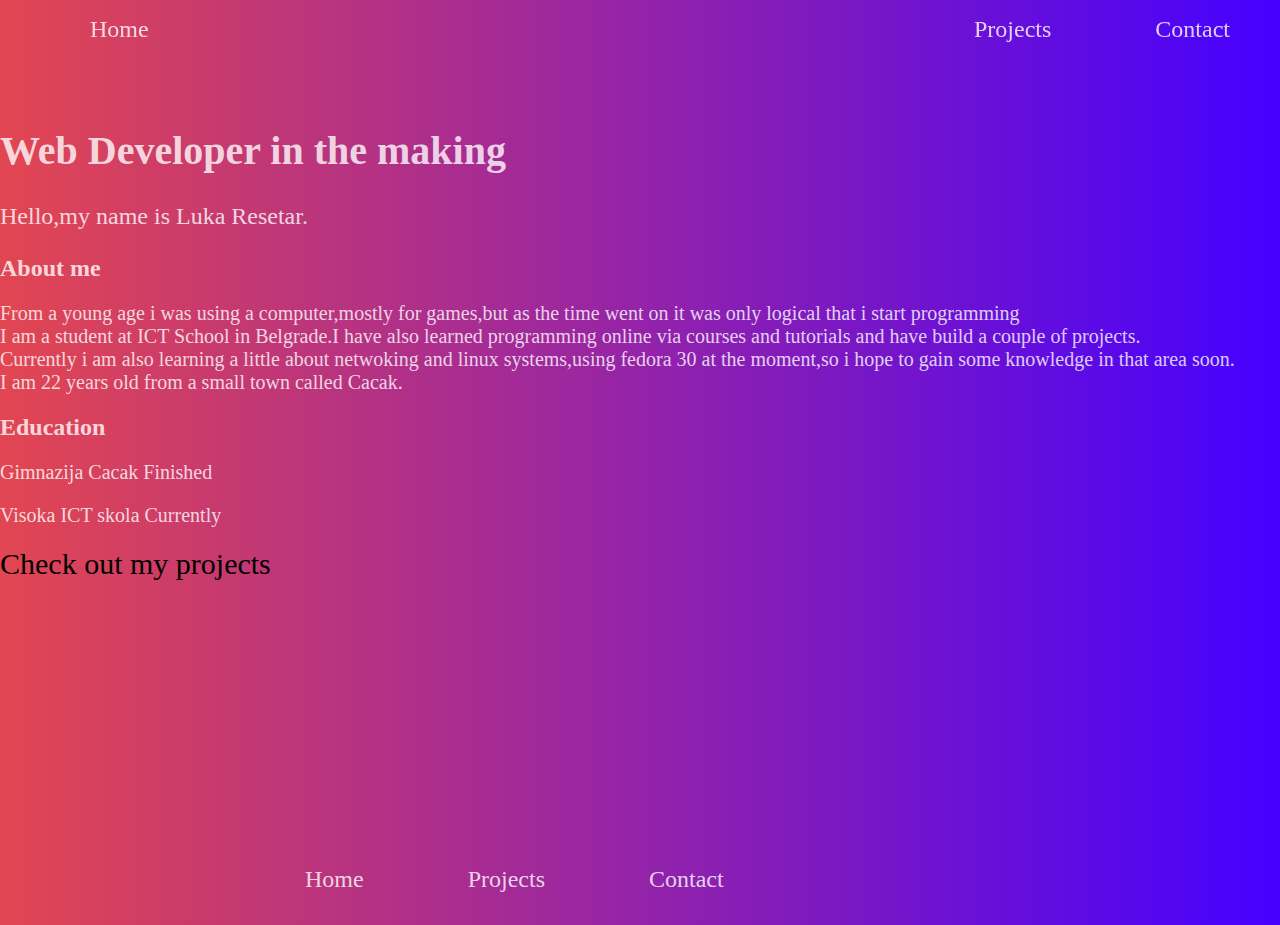
<file: index.html>
<!DOCTYPE html>
<html lang="en" dir="ltr">
  <head>
    <meta charset="utf-8">
    <title>Luka Resetar</title>
    <link rel="stylesheet" href="style.css">
  </head>
  <body>
    <div class="container">
      <div class="header">
        <div class="navbar navhead">
          <ul>
            <li><a href="index.html">Home</a></li>
            <div class="right">
              <li><a href="projects.html">Projects</a></li>
              <li><a href="contact.html">Contact</a></li>
            </div>
          </ul>
        </div>
      </div>
      <div class="main">
        <div class="bio">

          <h1>Web Developer in the making</h1>
          <p id="pain">Hello,my name is Luka Resetar.<br/></p>
          <h2>About me</h2>
          <p> From a young age i was using a computer,mostly for games,but as the time went on it was only logical that i start programming<br/>
            I am a student at ICT School in Belgrade.I have also learned programming online via courses and tutorials and have build a couple of projects.<br/>
          Currently i am also learning a little about netwoking and linux systems,using fedora 30 at the moment,so i hope to gain some knowledge in that area soon.<br/>
          I am 22 years old from a small town called Cacak.<br/>
          <h2>Education</h2>
          <p>Gimnazija Cacak Finished</p>
          <p>Visoka ICT skola Currently</p>
          <p><a href="projects.html" id="projectA">Check out my projects</a></p>
        </p>
        </div>
      </div>
      <div class="footer">
        <div class="navbar navfoot">
          <ul>
            <li><a href="index.html">Home</a></li>
            <li><a href="projects.html">Projects</a></li>
            <li><a href="contact.html">Contact</a></li>
          </ul>
        </div>
      </div>
    </div>
  </body>
</html>
</file>
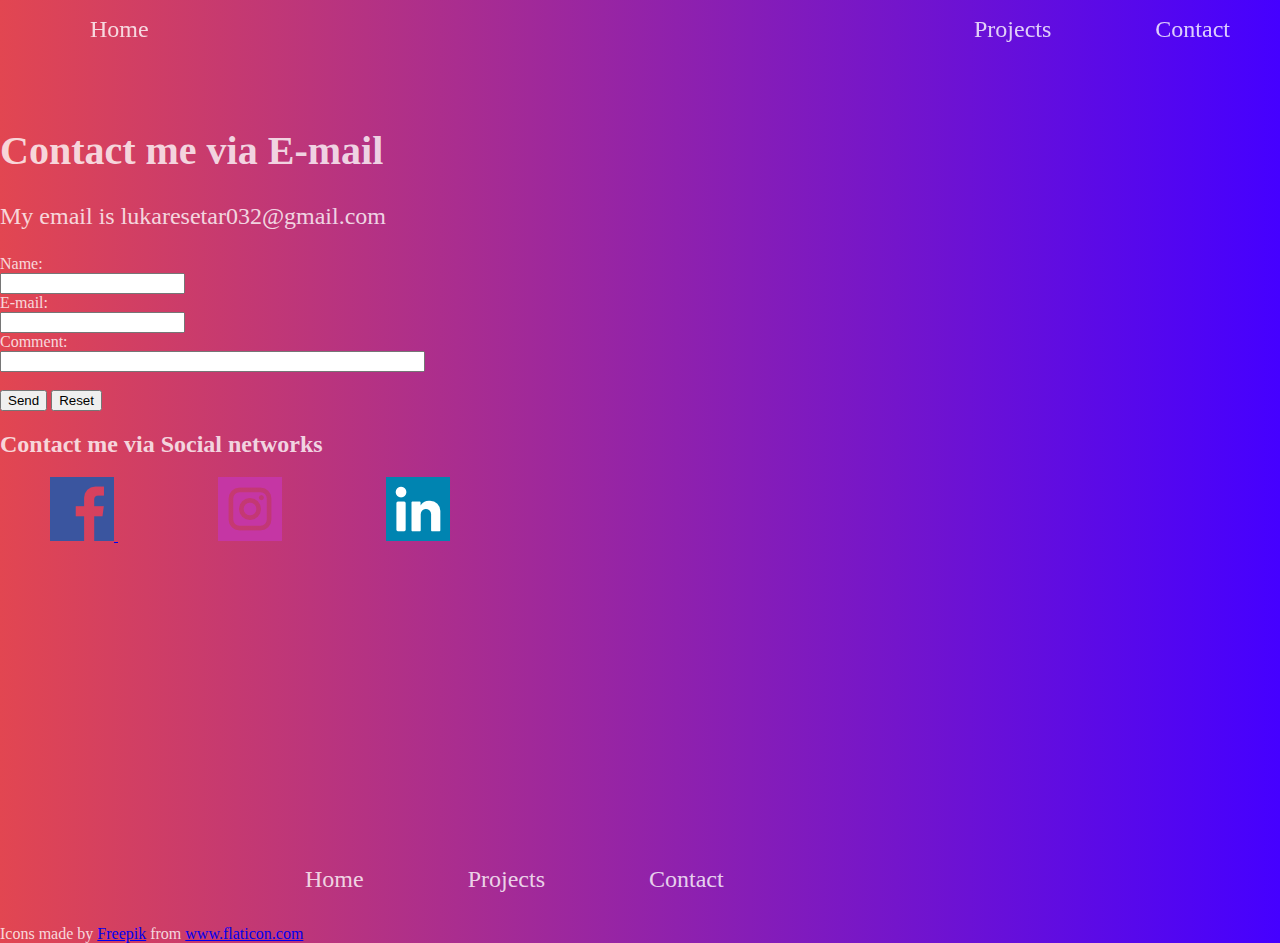
<file: contact.html>
<!DOCTYPE html>
<html lang="en" dir="ltr">
  <head>
    <meta charset="utf-8">
    <title>Luka Resetar</title>
    <link rel="stylesheet" href="style.css">
  </head>
  <body>
    <div class="container">
      <div class="header">
        <div class="navbar navhead">
          <ul>
            <li><a href="index.html">Home</a></li>
            <div class="right">
              <li><a href="projects.html">Projects</a></li>
              <li><a href="contact.html">Contact</a></li>
            </div>
          </ul>
        </div>
      </div>
      <div class="main">
        <div class="bio">
          <h1>Contact me via E-mail</h1>
          <p id="pain">My email is lukaresetar032@gmail.com</p>
          <form action="mailto:someone@example.com" method="post" enctype="text/plain">
            Name:<br>
            <input type="text" name="name"><br>
            E-mail:<br>
            <input type="text" name="mail"><br>
            Comment:<br>
            <input type="text" name="comment" size="50"><br><br>
            <input type="submit" value="Send">
            <input type="reset" value="Reset">
          </form>
          <h2>Contact me via Social networks</h2>
          <a href="https://www.facebook.com/luka.resetar.79"><img src="images/facebook.png" > </a>
          <a href="https://www.instagram.com/_no_life_king_/?hl=sr"><img src="images/instagram.png" ></a>
          <a href="https://www.linkedin.com/in/luka-resetar-658b4b14b/"><img src="images/linkedin.png" ></a>
        </div>
      </div>
      <div class="footer">
        <div class="navbar navfoot">
          <ul>
            <li><a href="index.html">Home</a></li>
            <li><a href="projects.html">Projects</a></li>
            <li><a href="contact.html">Contact</a></li>
          </ul>
        </div>
        <div>Icons made by <a href="https://www.flaticon.com/authors/freepik" title="Freepik">Freepik</a> from <a href="https://www.flaticon.com/"             title="Flaticon">www.flaticon.com</a></div>

      </div>
    </div>
  </body>
</html>
</file>
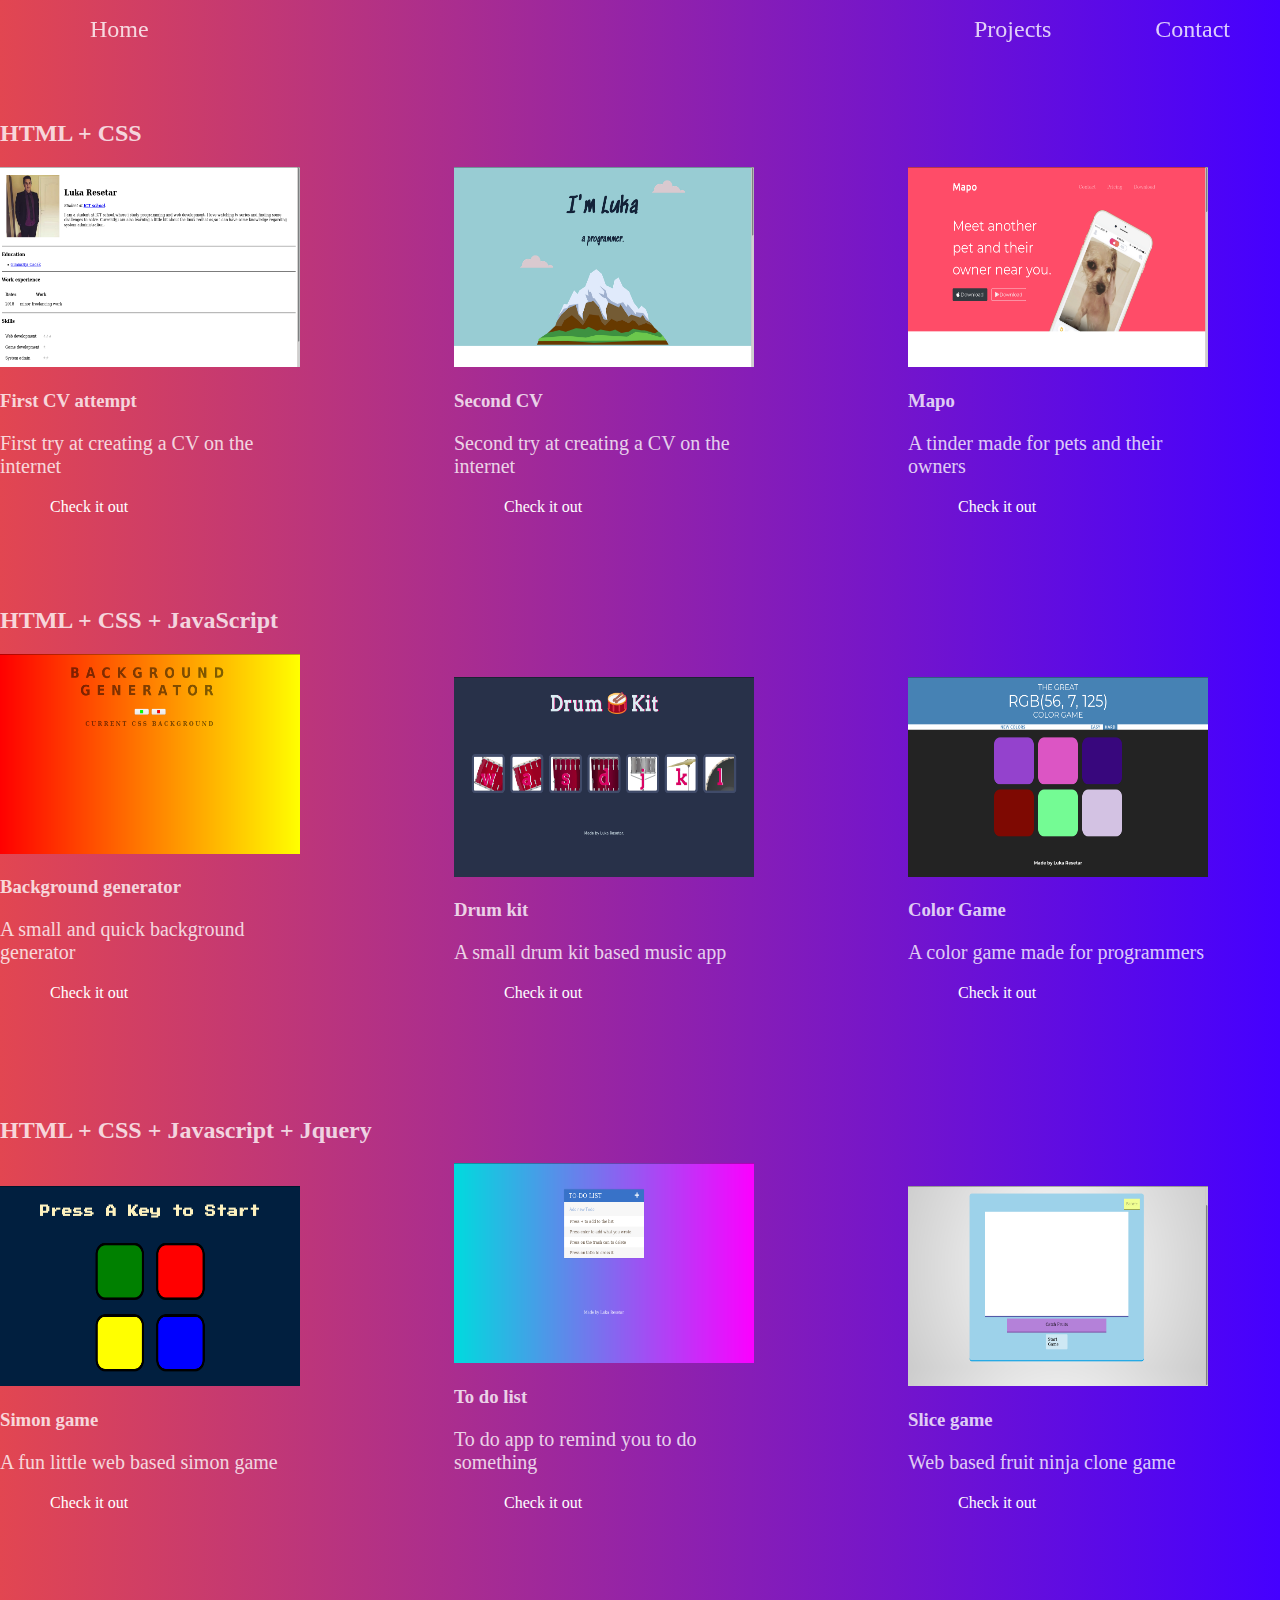
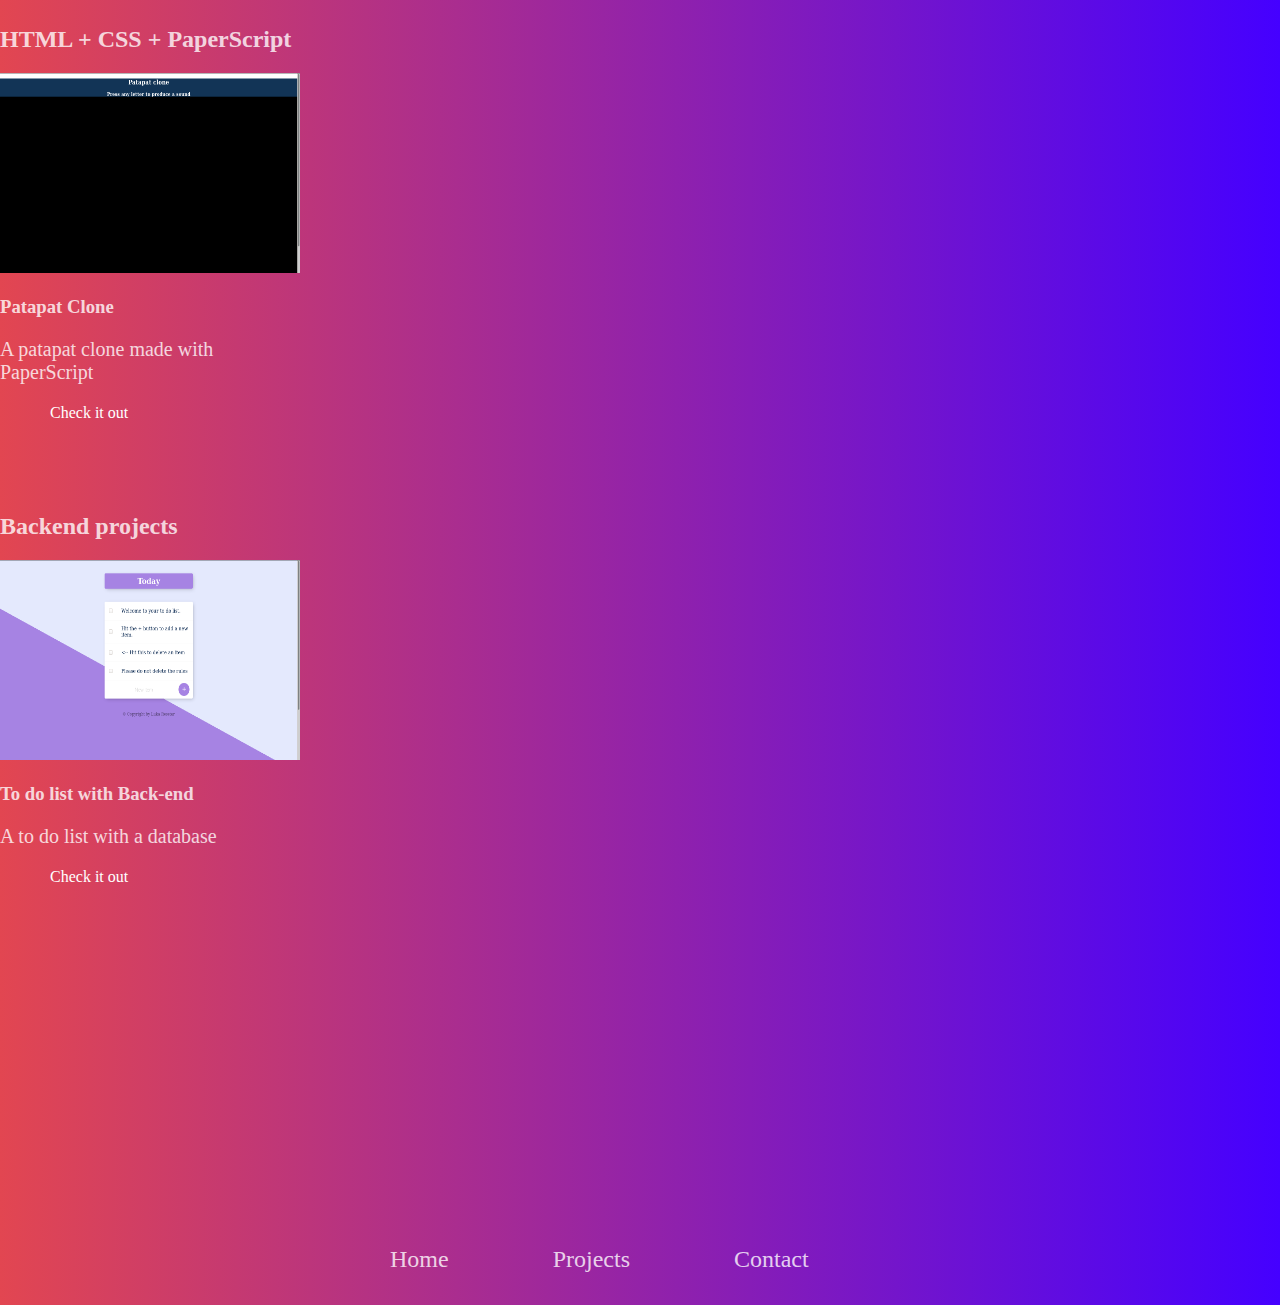
<file: projects.html>
<!DOCTYPE html>
<html lang="en" dir="ltr">
  <head>
    <meta charset="utf-8">
    <title>Luka Resetar</title>
    <link rel="stylesheet" href="style.css">
  </head>
  <body>
    <div class="container">
      <div class="header">
        <div class="navbar navhead">
          <ul>
            <li><a href="index.html">Home</a></li>
            <div class="right">
              <li><a href="projects.html">Projects</a></li>
              <li><a href="contact.html">Contact</a></li>
            </div>
          </ul>
        </div>
      </div>
      <div class="main">
        <div class="bio">
          <h2>HTML + CSS</h2>
          <div class="deck">
            <div class="card">
                <img src="images/cv.png" alt="CV">
                <h3>First CV attempt</h3>
                <p>First try at creating a CV on the internet </p>
                <a href="https://kirsrous.github.io/cv/">Check it out</a>
            </div>
            <div class="card">
                <img src="images/web_cv.png" alt="Web CV">
                <h3>Second CV</h3>
                <p>Second try at creating a CV on the internet</p>
                <a href="https://kirsrous.github.io/web-cv/">Check it out</a>
            </div>
            <div class="card">
                <img src="images/mapo.png" alt="Mapo">
                <h3>Mapo</h3>
                <p>A tinder made for pets and their owners</p>
                <a href="https://kirsrous.github.io/mapo/">Check it out</a>
            </div>
          </div>
          <h2>HTML + CSS + JavaScript</h2>
          <div class="deck">
            <div class="card">
                <img src="images/background_generator.png" alt="background_generator">
                <h3>Background generator</h3>
                <p>A small and quick background generator</p>
                <a href="https://kirsrous.github.io/bacground-generator/">Check it out</a>
            </div>
            <div class="card">
                <img src="images/drum_kit.png" alt="Drum Kit">
                <h3>Drum kit</h3>
                <p>A small drum kit based music app</p>
                <a href="https://kirsrous.github.io/drumkit/">Check it out</a>
            </div>
            <div class="card">
                <img src="images/color_game.png" alt="Color Game">
                <h3>Color Game</h3>
                <p>A color game made for programmers</p>
                <a href="https://kirsrous.github.io/Color-Game/">Check it out</a>
            </div>
          </div>
          <h2>HTML + CSS + Javascript + Jquery</h2>
          <div class="deck">
            <div class="card">
                <img src="images/simon_game.png" alt="Simon Game">
                <h3>Simon game</h3>
                <p>A fun little web based simon game</p>
                <a href="https://kirsrous.github.io/simon-game/">Check it out</a>
            </div>
            <div class="card">
                <img src="images/to_do.png" alt="To do list">
                <h3>To do list</h3>
                <p>To do app to remind you to do something</p>
                <a href="https://kirsrous.github.io/toDo-list/">Check it out</a>
            </div>
            <div class="card">
                <img src="images/slice_game.png" alt="Slice Game">
                <h3>Slice game</h3>
                <p>Web based fruit ninja clone game</p>
                <a href="https://kirsrous.github.io/slice_game/">Check it out</a>
            </div>
          </div>
            <h2>HTML + CSS + PaperScript</h2>
              <div class="deck">
                <div class="card">
                    <img src="images/patapat_clone.png" alt="Simon Game">
                    <h3>Patapat Clone</h3>
                    <p>A patapat clone made with PaperScript</p>
                    <a href="https://kirsrous.github.io/patapat-clone/">Check it out</a>
                </div>
              </div>
            <h2>Backend projects</h2>
            <div class="deck">
              <div class="card">
                  <img src="images/to_do_back.png" alt="To do list with backend">
                  <h3>To do list with Back-end</h3>
                  <p>A to do list with a database</p>
                  <a href="https://todo-app-by-luka.herokuapp.com/">Check it out</a>
              </div>
        </div>
      </div>

      <div class="footer">
        <div class="navbar navfoot">
          <ul>
            <li><a href="index.html">Home</a></li>

            <li><a href="projects.html">Projects</a></li>
            <li><a href="contact.html">Contact</a></li>
          </ul>
        </div>
      </div>
    </div>
  </body>
</html>
</file>
<file: style.css>
body{
  background: linear-gradient(to right, rgb(226, 70, 81), rgb(69, 0, 255)) repeat scroll 0% 0%;
  color: rgba(255,255,255,0.8);
  margin: 0;
  padding: 0;
}

.header{
  position:relative;
}
.navbar {
  height: 75px;
  width: 100%;
  margin: 0 auto;


}
.navhead{
  position: fixed;
}
.right{
  float: right;
}
.navbar ul {
  list-style: none;
}
.navbar ul li{
  display: inline-block;
  padding: 0 50px;
  font-size: 1.5em;
}
.navbar ul li a{
  text-decoration: none;
  color: rgba(255,255,255,0.8);
}
.navbar ul li a:hover {
  color: rgba(255,255,255,0.5);
  text-decoration: underline;
}
.main {

  height: 500px;
  width: 1450px;
  margin: 0 auto;
  padding-top: 100px;
}
.main h1{
  font-size: 2.5em;
}
.main p{
  font-size: 20px;
}
#pain{
  font-size: 1.5em;
  line-height: 30px;
}
.bio a{
  margin-top: 50px;
  padding: 50px;
}
#profile{
  float:right;
  height: 600px;
  width: 400px
}
#projectA{
  margin: 0;
  padding: 0;
  font-size: 1.5em;
  text-decoration: none;
  color: #000;
}
.card{
  width: 300px;
  height: 400px;
  display: inline-block;
  margin-right: 150px;
  margin-bottom: 20px;
}
.card img{
  height: 200px;
  width: 300px;
}
.card a{
  color: #fff;
  text-decoration: none;
}
.card a:hover{
  color: #123fac;
}
.navfoot{
  padding-top: 250px;
  height: 75px;
  width: 850px;
  margin: 0 auto;
}
</file>
